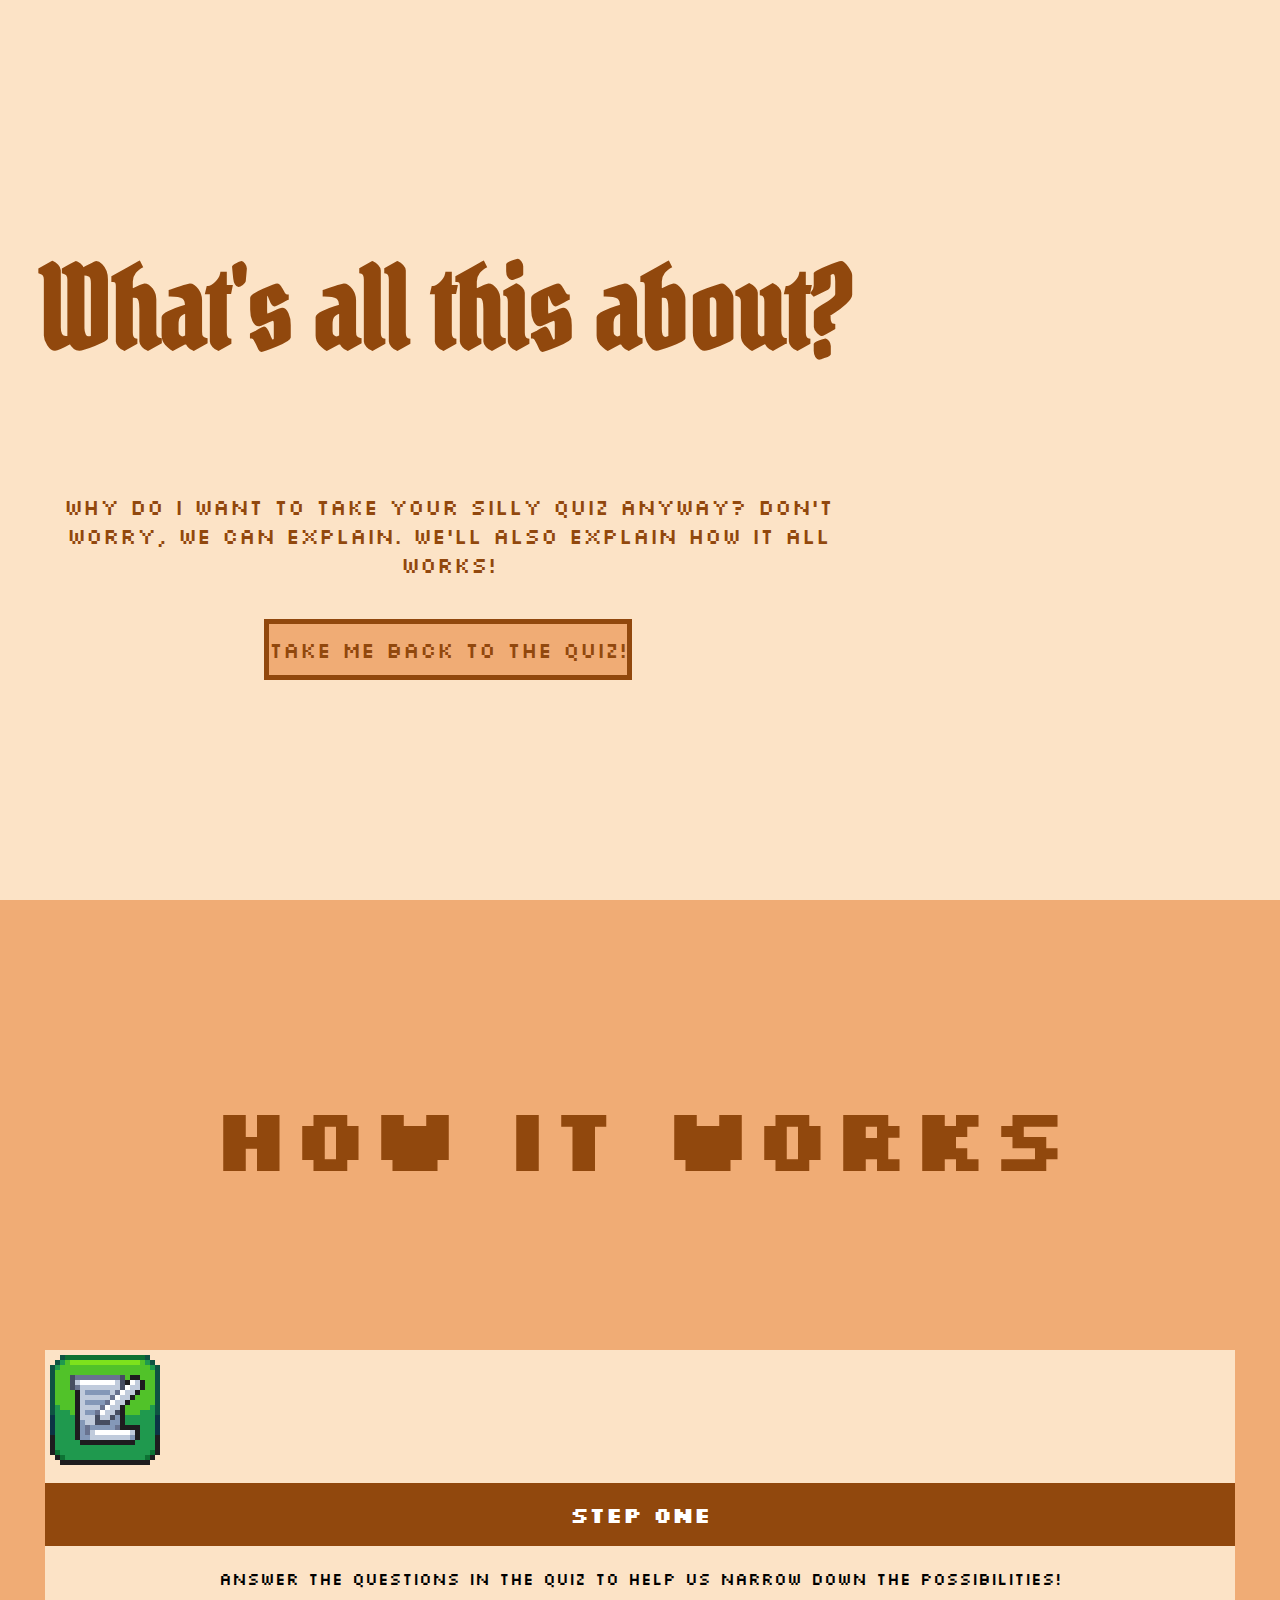
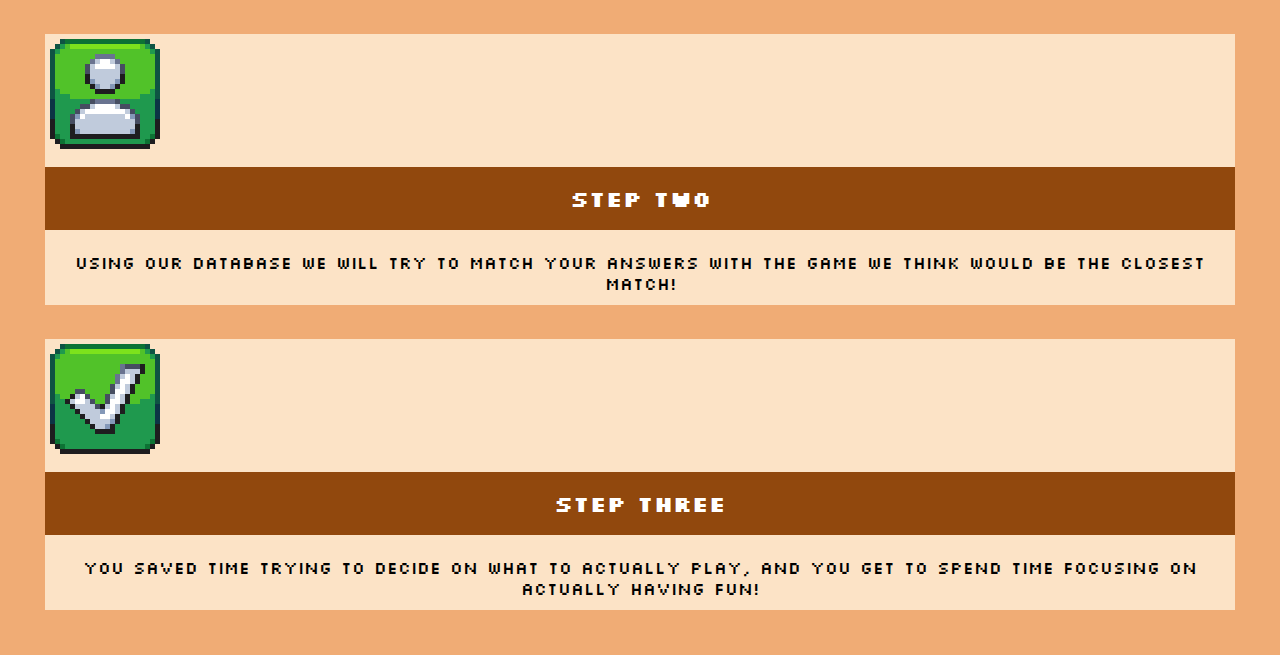
<file: about.html>
<!DOCTYPE html>
<html lang="en">
  <head>
    <meta charset="UTF-8" />
    <meta http-equiv="X-UA-Compatible" content="IE=edge" />
    <meta name="viewport" content="width=device-width, initial-scale=1.0" />
    <title>Game Suggestion Quiz</title>
    <link
      rel="stylesheet"
      href="https://cdn.jsdelivr.net/npm/bootstrap@4.6.2/dist/css/bootstrap.min.css"
      integrity="sha384-xOolHFLEh07PJGoPkLv1IbcEPTNtaed2xpHsD9ESMhqIYd0nLMwNLD69Npy4HI+N"
      crossorigin="anonymous"
    />
    <link rel="stylesheet" href="assets/style.css" />
        <link rel="stylesheet" href="assets/about.css" />
  </head>
  <body>



      <div class="jumbotron jumbotron-fluid d-flex justify-content-center align-items-center text-center" id= "jumbotron-1">
  <div class="container d-flex flex-column" id = "jumbotron-holder-1">
    <h1>What's all this about?</h1>
    <p class="lead">Why do I want to take your silly quiz anyway? Don't worry, we can explain. We'll also explain how it all works!</p>
    <div>
        <a class="btn" href="/index.html">Take me back to the quiz!</a> </div>
  </div>

</div>


    <div class="container-fluid" id = "pixel-cards">
          <div class="container-fluid d-flex justify-content-center align-items-center text-center" id="heading-container"><h1 id="heading-about-1">How it works</h1></div>
      <div class="row">
        <div class="col-4">
          <div class="card">
            <img
              src="assets/Writing_Green.png"
              alt="Answering Quiz Questions"
              class="card-img-top"
            />
            <div class="card-body"><h5 class="card-title">Step one</h5></div>
            <p class="card-text">
              Answer the questions in the quiz to help us narrow down the possibilities!
            </p>
          </div>
        </div>

         <div class="col-4">
          <div class="card">
            <img
              src="assets/Contacts_Green.png"
              alt="Contact user icon"
              class="card-img-top"
            />
            <div class="card-body"><h5 class="card-title">Step two</h5></div>
            <p class="card-text">
              Using our database we will try to match your answers with the game we think would be the closest match!
            </p>
          </div>
        </div>
        <div class="col-4"><div class="card">
            <img
              src="assets/Checkmark_Green.png"
              alt="Green checkmark icon"
              class="card-img-top"
            />
            <div class="card-body"><h5 class="card-title">Step three</h5></div>
            <p class="card-text">
              You saved time trying to decide on what to actually play, and you get to spend time focusing on actually having fun!
            </p>
          </div>
        </div></div>
      </div>
    </div>

    <script
      src="https://cdn.jsdelivr.net/npm/jquery@3.5.1/dist/jquery.slim.min.js"
      integrity="sha384-DfXdz2htPH0lsSSs5nCTpuj/zy4C+OGpamoFVy38MVBnE+IbbVYUew+OrCXaRkfj"
      crossorigin="anonymous"
    ></script>
    <script
      src="https://cdn.jsdelivr.net/npm/bootstrap@4.6.2/dist/js/bootstrap.bundle.min.js"
      integrity="sha384-Fy6S3B9q64WdZWQUiU+q4/2Lc9npb8tCaSX9FK7E8HnRr0Jz8D6OP9dO5Vg3Q9ct"
      crossorigin="anonymous"
    ></script>
  </body>
</html>
</file>
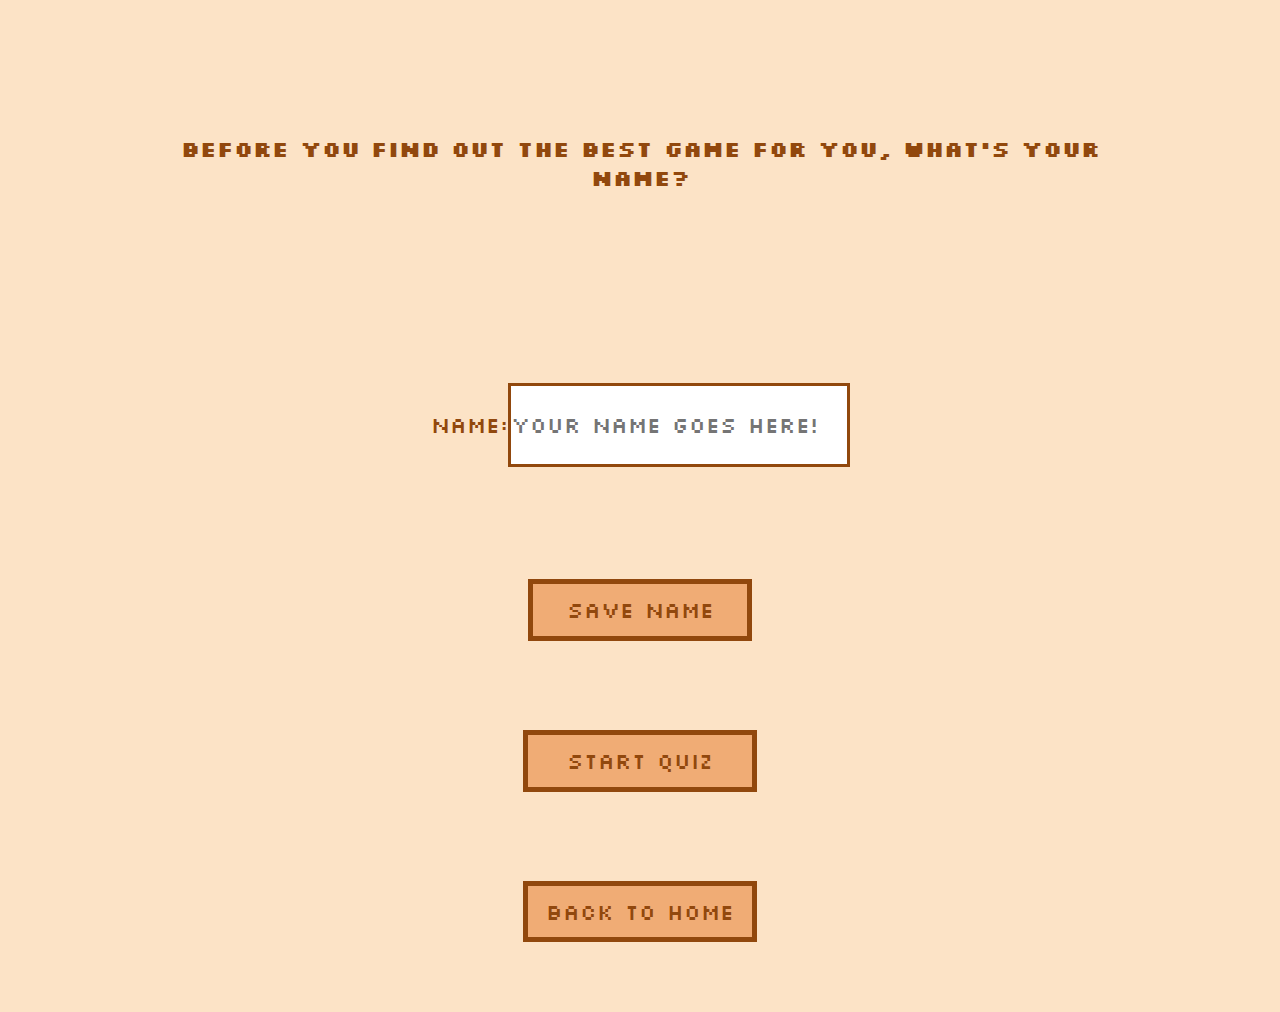
<file: nameinput.html>
<!DOCTYPE html>
<html lang="en">
  <head>
    <meta charset="UTF-8" />
    <meta http-equiv="X-UA-Compatible" content="IE=edge" />
    <meta name="viewport" content="width=device-width, initial-scale=1.0" />
    <title>Input your name</title>
    <link rel="stylesheet" href="assets/style.css" />
  </head>
  <body>
    <div id="what-name-container">
      <h3>Before you find out the best game for you, what's your name?</h3>
    </div>
    <form method="GET">
      <div id="form-container">
        <label for="user-input-name">Name:</label>
        <input
          type="text"
          id="user-input-name"
          name="user-input-name"
          placeholder="Your Name goes here!"
          required
        />
      </div>

      <div class="submit-btn-container">
        <button class="submit-btn" id="user-submit-btn" type="submit">
          Save Name
        </button>
      </div>
    </form>

    <div class="btn-container" id="start-btn-container">
      <a class="btn" id="start-btn" href="quiz.html">Start Quiz</a>
    </div>

    <div class="btn-container" id="results-home-btn-container">
      <a class="btn" id="results-home-btn" href="/index.html">Back to home</a>
    </div>
  </body>
</html>
</file>
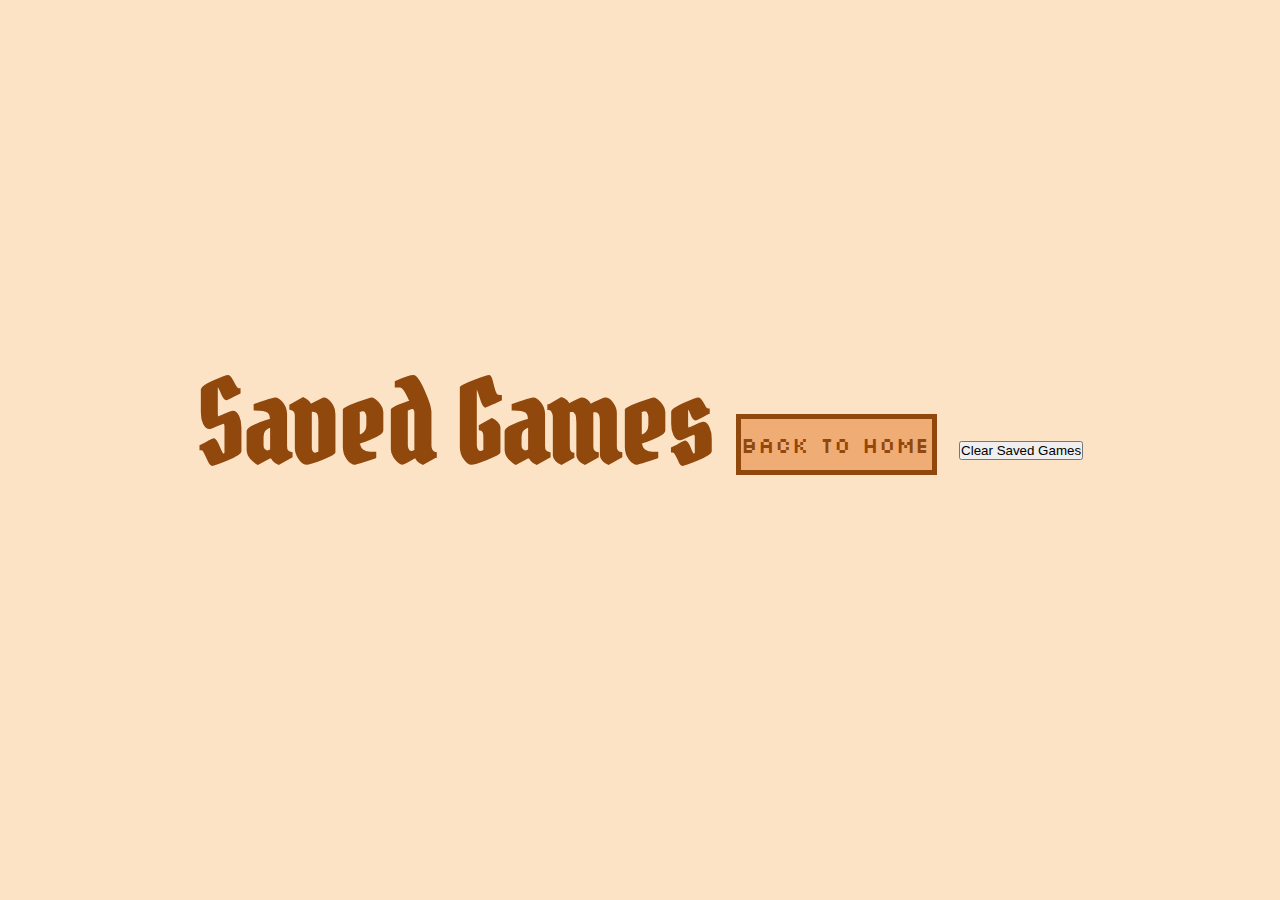
<file: savedgames.html>
<!DOCTYPE html>
<html lang="en">
  <head>
    <meta charset="UTF-8" />
    <meta http-equiv="X-UA-Compatible" content="IE=edge" />
    <meta name="viewport" content="width=device-width, initial-scale=1.0" />
    <link rel="stylesheet" href="assets/style.css" />
    <title>Game Suggestion Quiz</title>
  </head>
  <body>
    <div class="container">
      <h1>Saved Games</h1>
      <ul id="savedGamesList"></ul>

      <div class="btn-container">
        <a class="btn" id="bk-home-btn" href="index.html">Back to home</a>
      </div>
      <button id="clear">Clear Saved Games</button>
    </div>

    <script src="saves.js"></script>
  </body>
</html>
</file>
<file: assets/style.css>
@import url("https://fonts.googleapis.com/css2?family=Pirata+One&display=swap");

@import url("https://fonts.googleapis.com/css2?family=Silkscreen:wght@400;700&display=swap");

:root {
  background-color: #fce3c6 !important;
  font-size: 70%;
}

/* Allows background colour (bootstrap was applying white) to be overwritten */
html body {
  background-color: #fce3c6 !important;
  margin: 0;
  height: 100vh;
  cursor: url(assets/arrow-157245.svg);
}

* {
  /* box-sizing: border-box; */
  margin: 0;
  padding: 0;
}
h1 {
  font-family: "Pirata One";
  font-size: 10rem;
  color: rgb(145, 72, 13);
  margin-bottom: 5rem;
}

h2 {
  font-family: "Silkscreen";
  font-size: 5rem;
  color: rgb(145, 72, 13);
  margin-bottom: 5rem;
}

h3 {
  font-family: "Silkscreen";
  font-size: 2rem;
  color: rgb(145, 72, 13);
  margin: 2rem;
  padding: 0;
  text-align: center;
}

.btn {
  font-size: 2rem;
  font-family: "Silkscreen";
  color: rgb(145, 72, 13);
  text-decoration: none;
  padding: 1rem 0;
  width: 50rem;
  text-align: center;
  background-color: rgb(240, 172, 117);
  border: 0.5rem solid rgb(145, 72, 13);
  margin-bottom: 1rem;
}

.btn:hover {
  cursor: pointer;
  transform: translateY(-0.3rem);
  transition: transform 100ms;
}

.btn[disabled]:hover {
  cursor: not-allowed;
  box-shadow: none;
  transform: none;
}

.container {
  width: 100vw;
  height: 100vh;
  display: flex;
  justify-content: center;
  align-items: center;
  max-width: 80rem;
  margin: 0 auto;
}

.flex-column {
  display: flex;
  flex-direction: column;
}

.flex-center {
  justify-content: center;
  align-items: center;
}

.justify-center {
  justify-content: center;
}

.text-center {
  text-align: center;
}

.hidden {
  display: none;
}

#pixelart-bg-img {
  height: auto;
  width: 100%;
}

#pixelart-bg-container {
  width: auto;
  height: 30vh;
  margin: 0;
  padding: 0;
}

.result-text {
  font-family: "Silkscreen";
  font-size: 1.5rem;
}
#user-name-input {
  font-weight: bold;
  font-size: 3rem;
}

#result-heading {
  margin-top: 20rem;
}

p.result-text {
  margin: 2rem;
  padding: 2rem;
}

.btn-container {
  margin-top: 7rem;
  margin-bottom: 7rem;
  margin-left: 2rem;
  margin-right: 2rem;
}

.game-image-result {
  margin: 2rem;
  padding: 2rem;
  display: flex;
  align-items: center;
  justify-content: center;
  max-height: 40vh;
  width: auto;
}

.game-image-container {
  margin: 2rem;
  padding: 2rem;
  display: flex;
  align-items: center;
  justify-content: center;
  max-height: 40vh;
  width: auto;
}

#overall-results-container {
  margin-top: 20rem;
  display: flex;
  align-items: center;
  justify-content: center;
}

#user-submit-btn {
  font-size: 2rem;
  font-family: "Silkscreen";
  color: rgb(145, 72, 13);
  text-decoration: none;
  padding: 1rem 0;
  width: 20rem;
  text-align: center;
  background-color: rgb(240, 172, 117);
  border: 0.5rem solid rgb(145, 72, 13);
  margin-bottom: 1rem;
}

#user-submit-btn:hover {
  cursor: pointer;
  transform: translateY(-0.3rem);
  transition: transform 100ms;
}

#user-submit-btn[disabled]:hover {
  cursor: not-allowed;
  box-shadow: none;
  transform: none;
}

.submit-btn-container {
  padding: 0rem;
  display: flex;
  align-items: center;
  justify-content: center;
}

label {
  font-size: 2rem;
  font-family: "Silkscreen";
  color: rgb(145, 72, 13);
}

input {
  width: 30rem;
  height: 7rem;
  font-size: 2rem;
  font-family: "Silkscreen";
  border: 0.35rem solid rgb(145, 72, 13);
}

#form-container {
  margin: 10rem;
  padding: 0rem;
  display: flex;
  align-items: center;
  justify-content: center;
}

#what-name-container {
  margin: 10rem 10rem 15rem 10rem;
  display: flex;
  align-items: center;
  justify-content: center;
}

#results-home-btn-container {
  display: flex;
  align-items: center;
  justify-content: center;
}

#results-home-btn {
  width: 20rem;
}

#start-btn-container {
  display: flex;
  align-items: center;
  justify-content: center;
}

#start-btn {
  width: 20rem;
}

#overall-results-container {
  margin-top: 1rem;
  display: flex;
  align-items: center;
  justify-content: center;
}

#results {
  display: none;
}

#result-heading {
  margin-top: 20rem;
  font-weight: bold;
}

.result-heading-2 {
  font-weight: bold;
}

.result-text {
  font-family: "Silkscreen";
  font-size: 1.5rem;
}

.result-text {
  font-family: "Silkscreen";
  font-size: 1.5rem;
}

p.result-text {
  margin: 2rem;
  padding: 2rem;
}

.game-image-result {
  margin: 2rem;
  padding: 2rem;
  display: flex;
  align-items: center;
  justify-content: center;
  max-height: 40vh;
  width: auto;
}

#results-home-btn-container {
  display: flex;
  align-items: center;
  justify-content: center;
}

#results-home-btn {
  width: 20rem;
}

#home {
  height: auto;
  margin-top: 30rem;
}

#bk-home-btn {
  display: flex;
  width: 17rem;
}
</file>
<file: assets/about.css>
p.card-text {
  font-family: "Silkscreen";
}

h5.card-title {
  font-family: "Silkscreen";
  font-size: 2rem;
}

.card {
  background: #fce3c6;
  border-style: solid;
  border-color: rgb(145, 72, 13);
  border-width: 0rem;
  justify-content: center;
  margin: 3rem;
}

.card-text {
  padding: 1rem;
  text-align: center;
  text-justify: center;
  font-size: 1.5rem;
}

.card-body {
  background: rgb(255, 255, 255);
  text-align: center;
  text-justify: center;
  padding: 1.5rem;
  margin-top: 1rem;
  margin-bottom: 1rem;
  background: rgb(145, 72, 13);
  color: rgb(255, 255, 255);
  border-style: solid;
  border-color: rgb(255, 255, 255);
  border-width: 0rem;
}

#pixel-cards {
  padding: 1rem;
  margin: 0;
  border-width: 1rem;
  border-color: rgb(145, 72, 13);
  background: rgb(240, 172, 117);
}

.jumbotron {
  background-color: #fce3c6 !important;
}

p.lead {
  color: rgb(145, 72, 13);
  margin: 5rem;
  font-size: 2rem;
}

#jumbotron-1 {
  padding: 0;
  margin: 0;
}
#jumbotron-holder-1 {
  padding: 0;
  margin: 0;
}

/* #jumbotron-2 {
  max-height: 40vh;
  background: rgb(212, 110, 51) !important;
  margin: 0;
  padding: 0;
}
#jumbotron-holder-2 {
  max-height: 40vh;
  padding: 0;
} */

.lead {
  font-family: "Silkscreen";
}
#heading-container {
  max-height: 20vh;
  padding-top: 15rem;
  padding-bottom: 6rem;
  margin: 0;
}
#heading-about-1 {
  font-family: "Silkscreen";
  font-size: 8rem;
  color: rgb(145, 72, 13);
}
</file>
